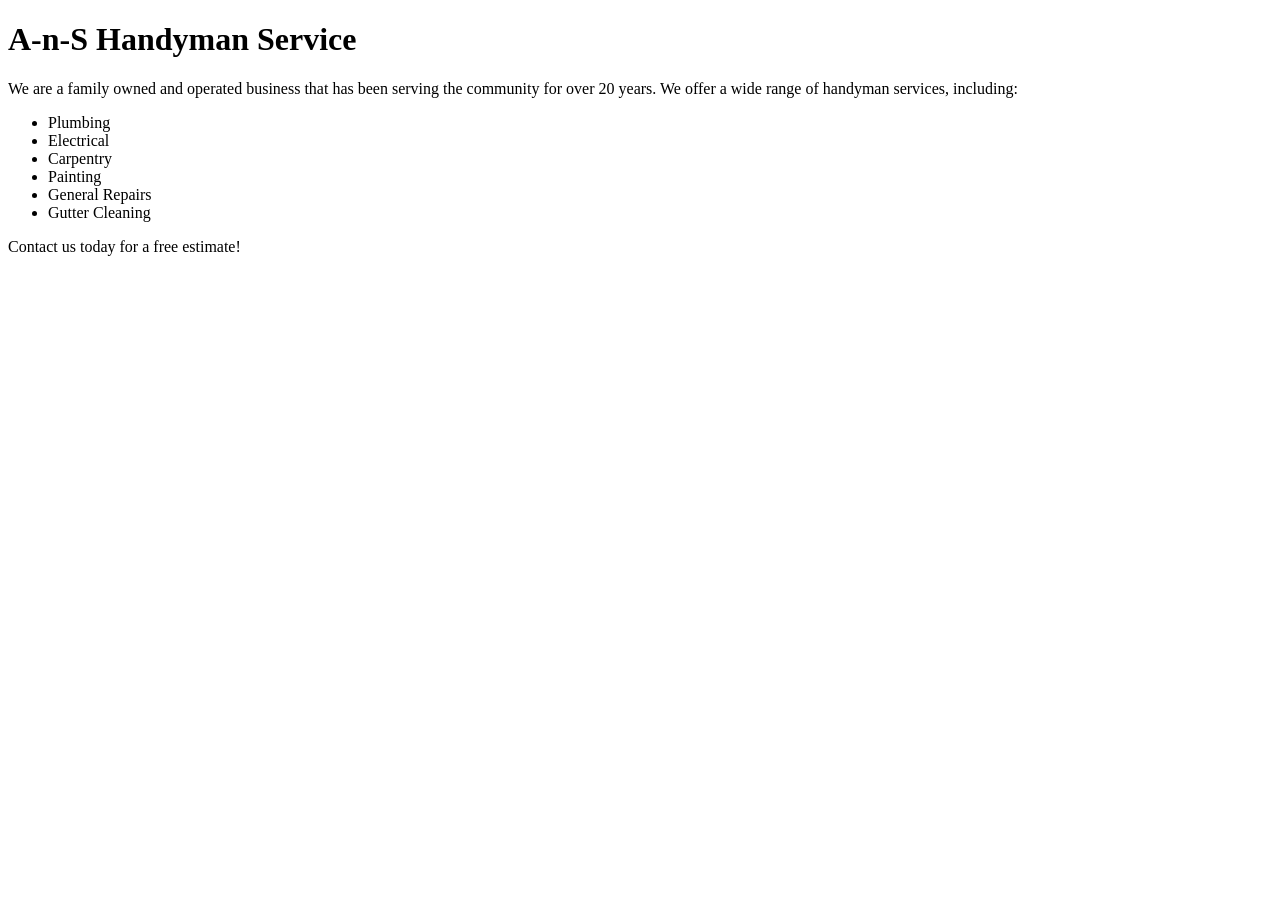
<file: ans-handyman-site/index.html>
<!DOCTYPE html>
<html>
    <head>
        <meta charset="utf-8">
        <title>A-n-S Handyman Service</title>
    </head>
    <body>
        <h1>A-n-S Handyman Service</h1>
        <p>We are a family owned and operated business that has been serving the community for over 20 years. We offer a wide range of handyman services, including:</p>
        <ul>
            <li>Plumbing</li>
            <li>Electrical</li>
            <li>Carpentry</li>
            <li>Painting</li>
            <li>General Repairs</li>
            <li>Gutter Cleaning</li>
        </ul>
        <p>Contact us today for a free estimate!</p>
</body>
</html>
</file>
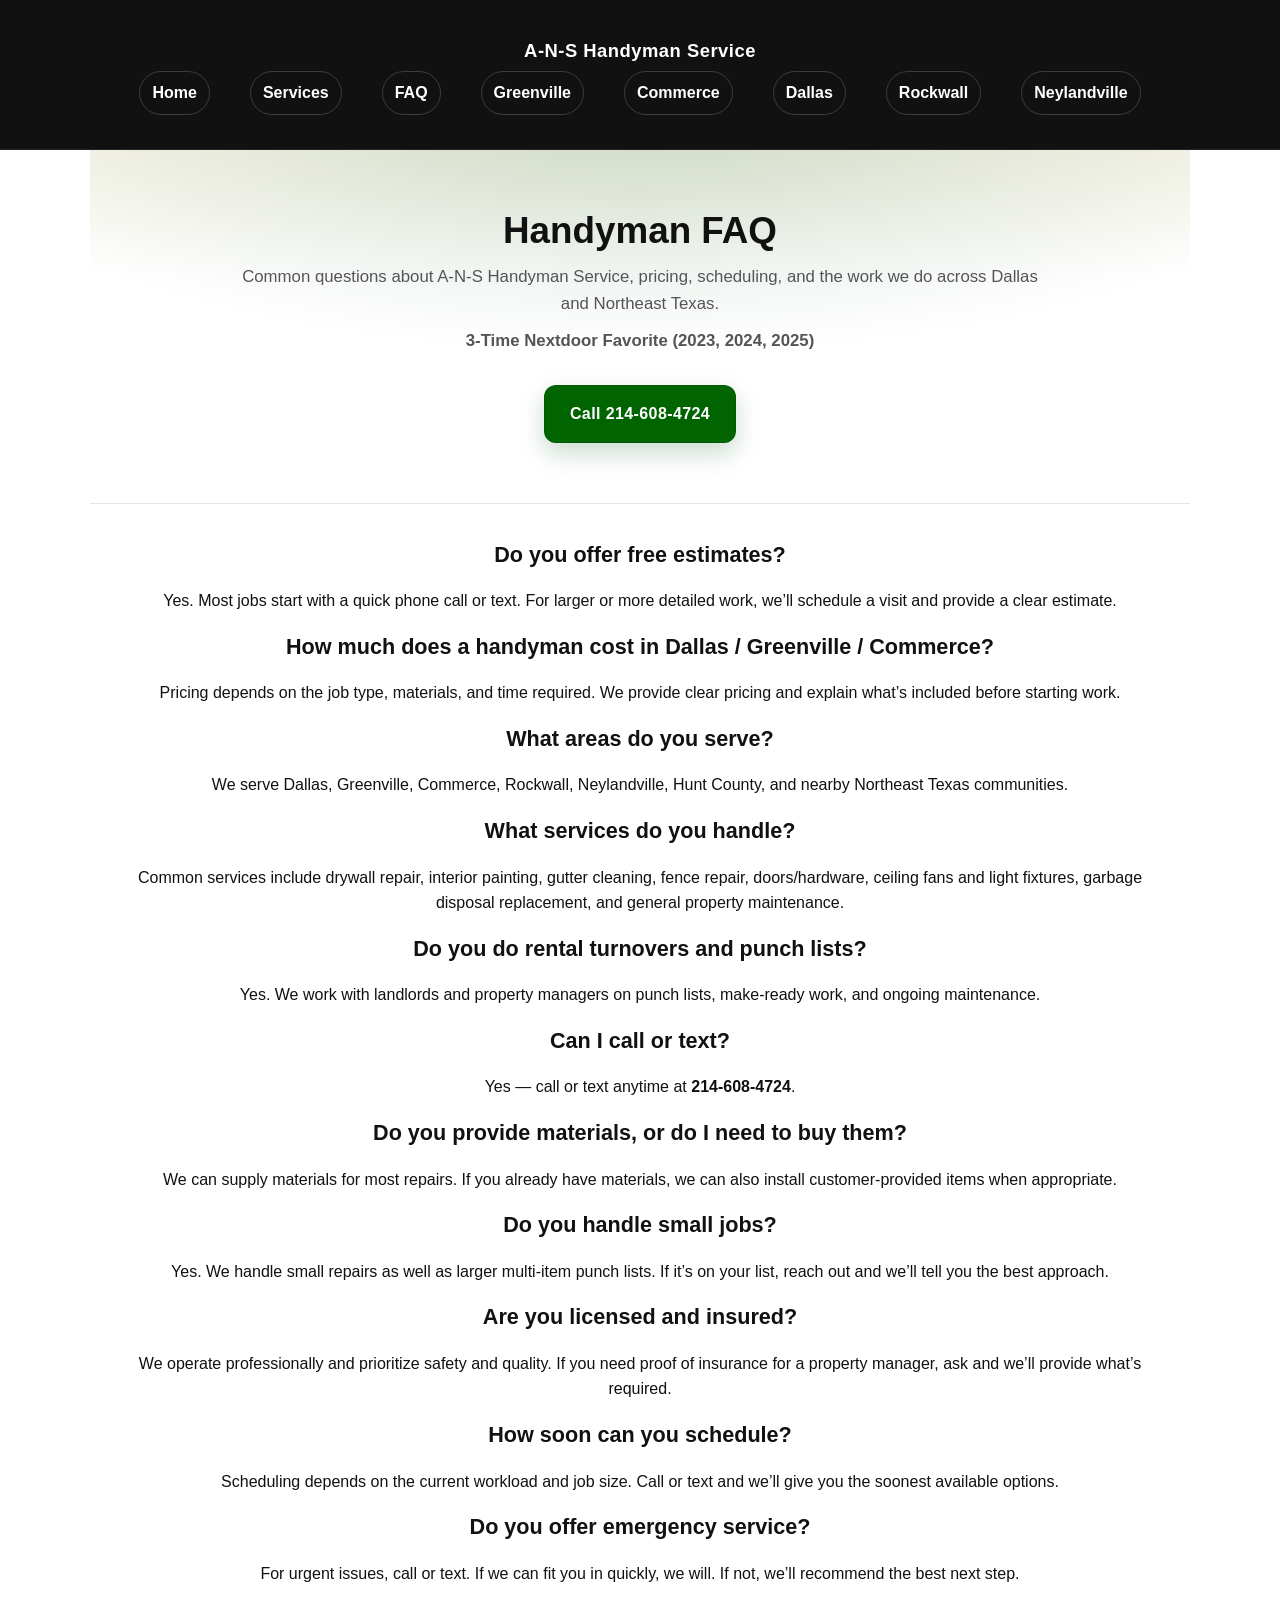
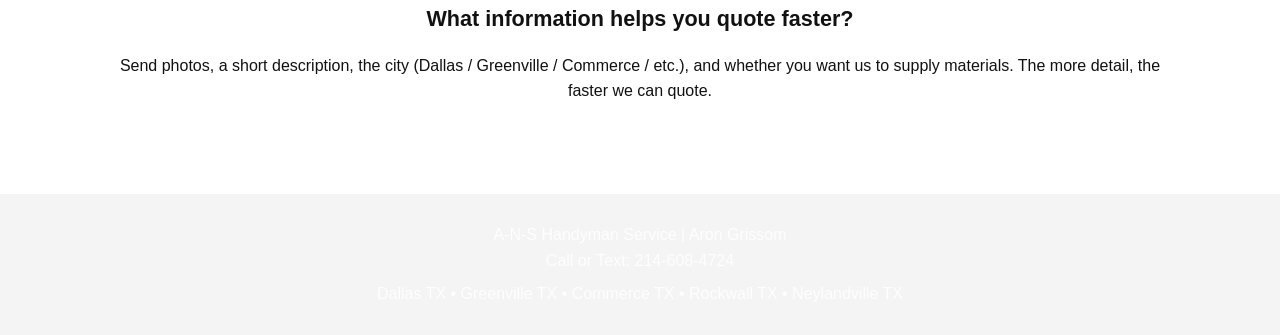
<file: anshandyman/faq.html>
<!DOCTYPE html>
<html lang="en">
<head>
<meta charset="UTF-8">
<meta name="viewport" content="width=device-width, initial-scale=1.0">

<title>Handyman FAQ | A-N-S Handyman Service</title>

<meta name="description" content="Handyman FAQ for Dallas, Greenville, Commerce, Rockwall and Northeast Texas. Pricing, estimates, services, scheduling, and what to expect. Call 214-608-4724.">

<link rel="stylesheet" href="styles.css">
</head>

<body>

<header>
  <h1>A-N-S Handyman Service</h1>

  <nav>
    <a href="index.html">Home</a>
    <a href="services.html">Services</a>
    <a href="faq.html">FAQ</a>
    <a href="handyman-greenville-tx.html">Greenville</a>
    <a href="handyman-commerce-tx.html">Commerce</a>
    <a href="handyman-dallas-tx.html">Dallas</a>
    <a href="handyman-rockwall-tx.html">Rockwall</a>
    <a href="handyman-neylandville-tx.html">Neylandville</a>
  </nav>
</header>

<section class="hero">
  <h2>Handyman FAQ</h2>
  <p>
    Common questions about A-N-S Handyman Service, pricing, scheduling, and the work we do
    across Dallas and Northeast Texas.
  </p>
  <p><strong>3-Time Nextdoor Favorite (2023, 2024, 2025)</strong></p>
  <a class="cta" href="tel:2146084724">Call 214-608-4724</a>
</section>

<section>
  <h2>Do you offer free estimates?</h2>
  <p>
    Yes. Most jobs start with a quick phone call or text. For larger or more detailed work,
    we’ll schedule a visit and provide a clear estimate.
  </p>

  <h2>How much does a handyman cost in Dallas / Greenville / Commerce?</h2>
  <p>
    Pricing depends on the job type, materials, and time required. We provide clear pricing
    and explain what’s included before starting work.
  </p>

  <h2>What areas do you serve?</h2>
  <p>
    We serve Dallas, Greenville, Commerce, Rockwall, Neylandville, Hunt County, and nearby
    Northeast Texas communities.
  </p>

  <h2>What services do you handle?</h2>
  <p>
    Common services include drywall repair, interior painting, gutter cleaning, fence repair,
    doors/hardware, ceiling fans and light fixtures, garbage disposal replacement, and general
    property maintenance.
  </p>

  <h2>Do you do rental turnovers and punch lists?</h2>
  <p>
    Yes. We work with landlords and property managers on punch lists, make-ready work, and
    ongoing maintenance.
  </p>

  <h2>Can I call or text?</h2>
  <p>
    Yes — call or text anytime at <strong>214-608-4724</strong>.
  </p>

  <h2>Do you provide materials, or do I need to buy them?</h2>
  <p>
    We can supply materials for most repairs. If you already have materials, we can also install
    customer-provided items when appropriate.
  </p>

  <h2>Do you handle small jobs?</h2>
  <p>
    Yes. We handle small repairs as well as larger multi-item punch lists. If it’s on your list,
    reach out and we’ll tell you the best approach.
  </p>

  <h2>Are you licensed and insured?</h2>
  <p>
    We operate professionally and prioritize safety and quality. If you need proof of insurance
    for a property manager, ask and we’ll provide what’s required.
  </p>

  <h2>How soon can you schedule?</h2>
  <p>
    Scheduling depends on the current workload and job size. Call or text and we’ll give you
    the soonest available options.
  </p>

  <h2>Do you offer emergency service?</h2>
  <p>
    For urgent issues, call or text. If we can fit you in quickly, we will. If not, we’ll recommend
    the best next step.
  </p>

  <h2>What information helps you quote faster?</h2>
  <p>
    Send photos, a short description, the city (Dallas / Greenville / Commerce / etc.), and whether
    you want us to supply materials. The more detail, the faster we can quote.
  </p>
</section>

<footer>
  <p>
    A-N-S Handyman Service | Aron Grissom<br>
    Call or Text: 214-608-4724
  </p>
  <p>
    Dallas TX • Greenville TX • Commerce TX • Rockwall TX • Neylandville TX
  </p>
</footer>

</body>
</html>
</file>
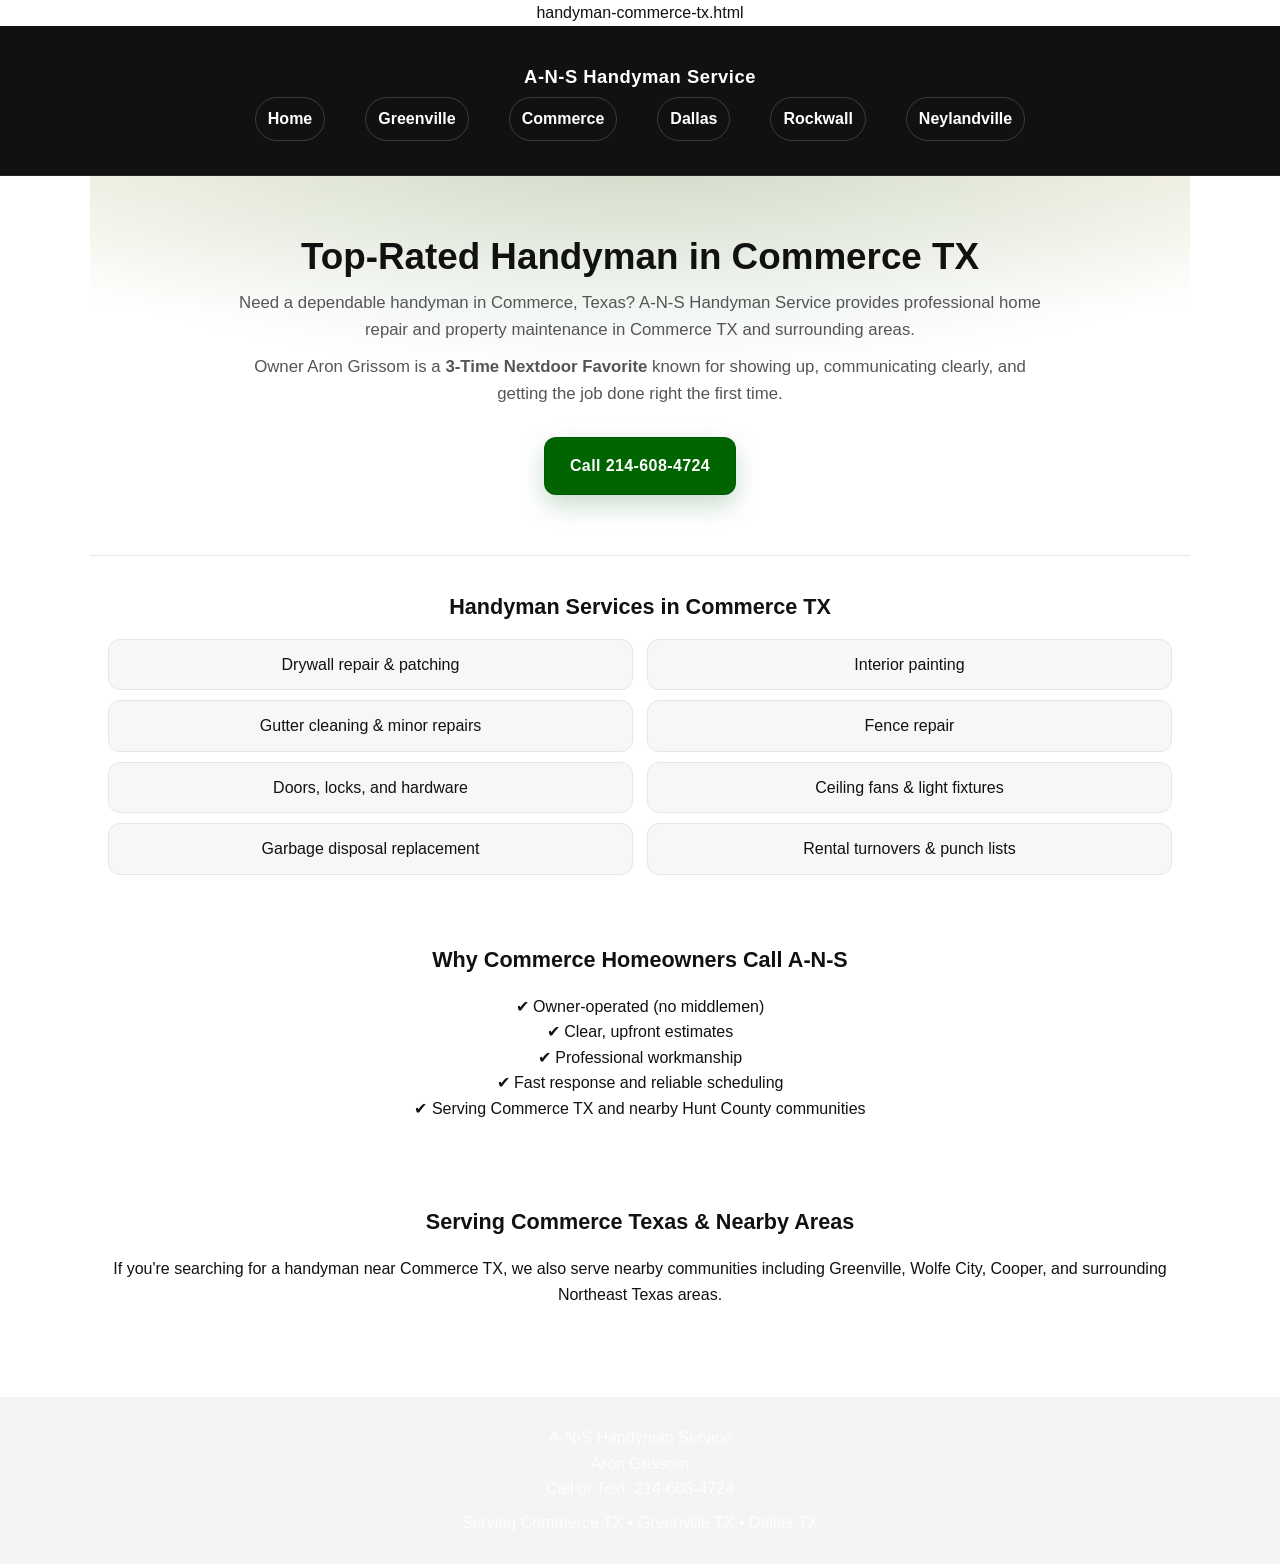
<file: anshandyman/handyman-commerce-tx.html>
handyman-commerce-tx.html
<!DOCTYPE html>
<html lang="en">
<head>
<meta charset="UTF-8">
<meta name="viewport" content="width=device-width, initial-scale=1.0">

<title>Handyman in Commerce TX | A-N-S Handyman Service</title>

<meta name="description" content="Top-rated handyman in Commerce TX. A-N-S Handyman Service provides home repairs, drywall repair, gutter cleaning, and property maintenance. Call 214-608-4724.">

<link rel="stylesheet" href="styles.css">
</head>

<body>

<header>
  <h1>A-N-S Handyman Service</h1>

  <nav>
 <a href="index.html">Home</a>
<a href="handyman-greenville-tx.html">Greenville</a>
<a href="handyman-commerce-tx.html">Commerce</a>
<a href="handyman-dallas-tx.html">Dallas</a>
<a href="handyman-rockwall-tx.html">Rockwall</a>
<a href="handyman-neylandville-tx.html">Neylandville</a>
  </nav>
</header>

<section class="hero">
  <h2>Top-Rated Handyman in Commerce TX</h2>

  <p>
    Need a dependable handyman in Commerce, Texas? A-N-S Handyman Service provides
    professional home repair and property maintenance in Commerce TX and surrounding areas.
  </p>

  <p>
    Owner Aron Grissom is a <strong>3-Time Nextdoor Favorite</strong> known for showing up,
    communicating clearly, and getting the job done right the first time.
  </p>

  <a class="cta" href="tel:2146084724">Call 214-608-4724</a>
</section>

<section>
  <h2>Handyman Services in Commerce TX</h2>
  <ul>
    <li>Drywall repair & patching</li>
    <li>Interior painting</li>
    <li>Gutter cleaning & minor repairs</li>
    <li>Fence repair</li>
    <li>Doors, locks, and hardware</li>
    <li>Ceiling fans & light fixtures</li>
    <li>Garbage disposal replacement</li>
    <li>Rental turnovers & punch lists</li>
  </ul>
</section>

<section>
  <h2>Why Commerce Homeowners Call A-N-S</h2>
  <p>
    ✔ Owner-operated (no middlemen)<br>
    ✔ Clear, upfront estimates<br>
    ✔ Professional workmanship<br>
    ✔ Fast response and reliable scheduling<br>
    ✔ Serving Commerce TX and nearby Hunt County communities
  </p>
</section>

<section>
  <h2>Serving Commerce Texas & Nearby Areas</h2>
  <p>
    If you're searching for a handyman near Commerce TX, we also serve nearby communities
    including Greenville, Wolfe City, Cooper, and surrounding Northeast Texas areas.
  </p>
</section>

<footer>
  <p>
    A-N-S Handyman Service<br>
    Aron Grissom<br>
    Call or Text: 214-608-4724
  </p>

  <p>
    Serving Commerce TX • Greenville TX • Dallas TX
  </p>
</footer>

</body>
</html>
</file>
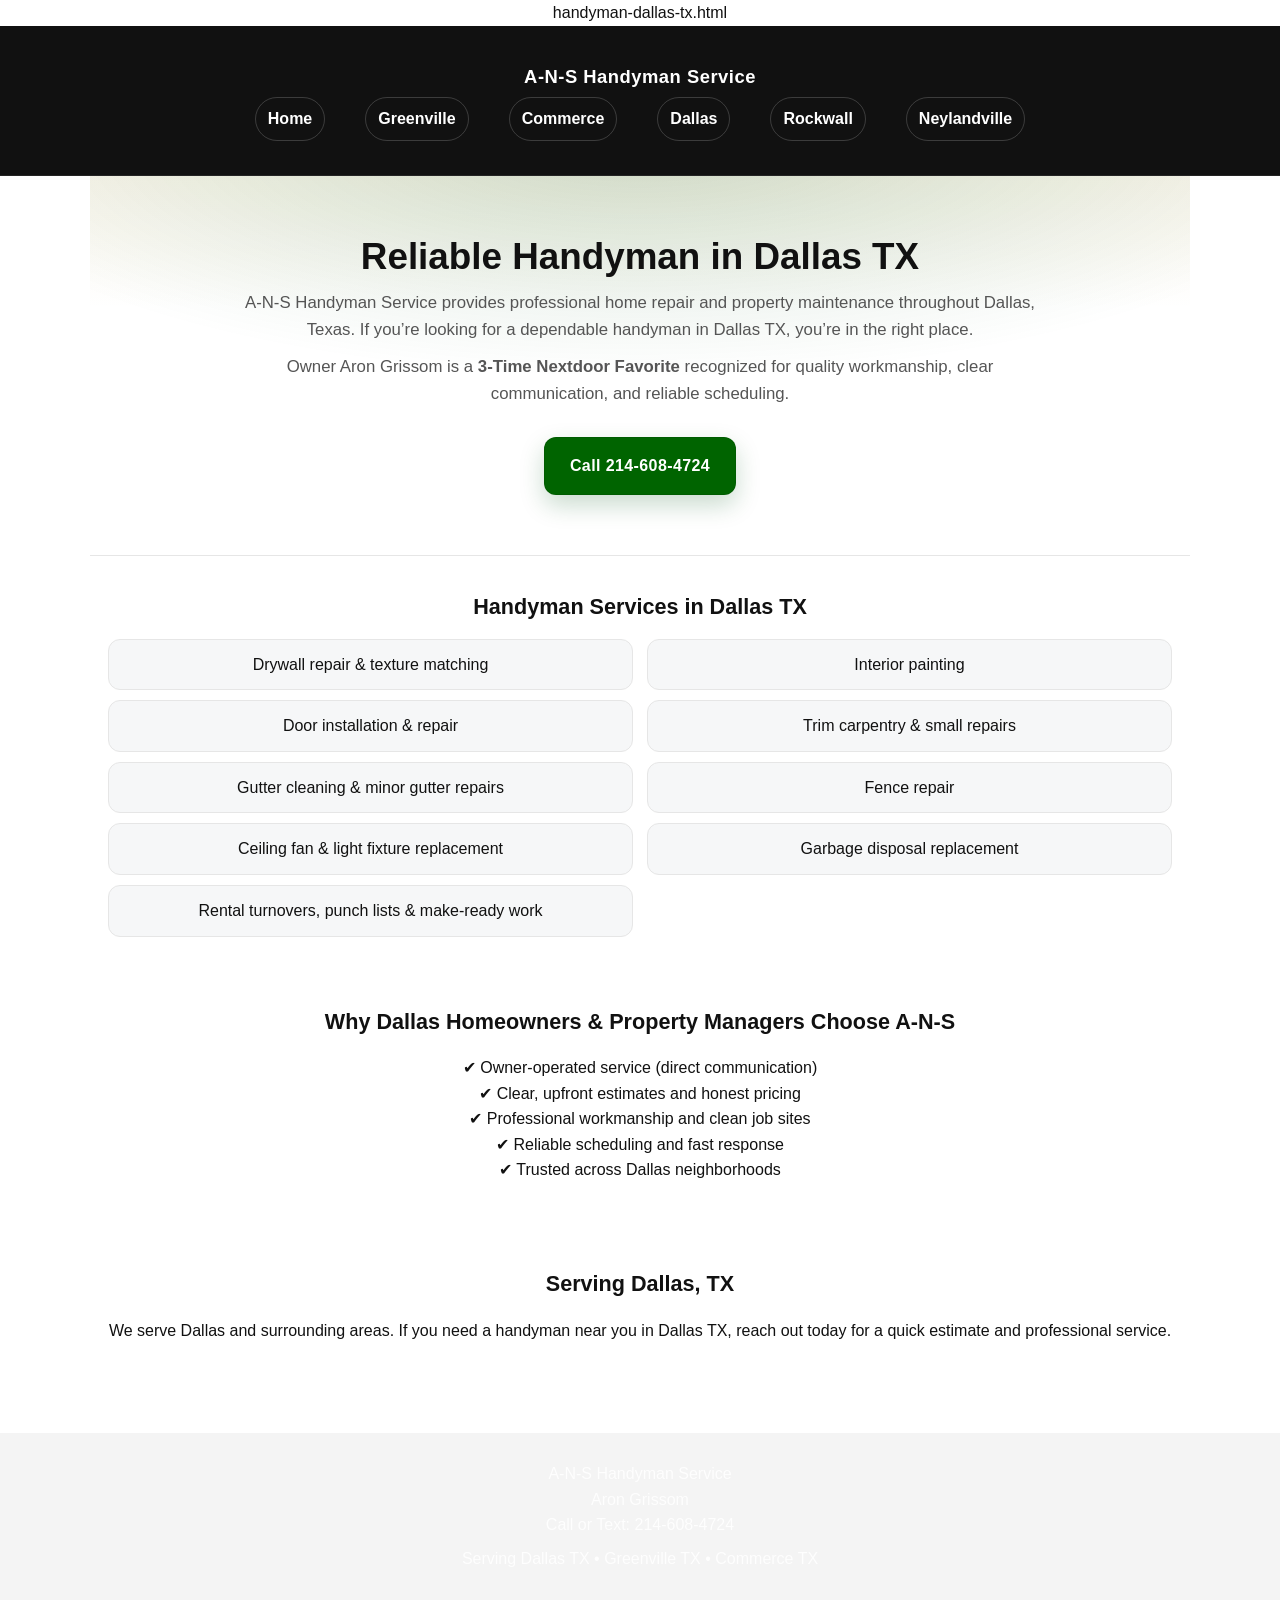
<file: anshandyman/handyman-dallas-tx.html>
handyman-dallas-tx.html
<!DOCTYPE html>
<html lang="en">
<head>
<meta charset="UTF-8">
<meta name="viewport" content="width=device-width, initial-scale=1.0">

<title>Handyman in Dallas TX | A-N-S Handyman Service</title>

<meta name="description" content="Award-winning handyman in Dallas TX. A-N-S Handyman Service handles drywall repair, painting, gutter cleaning, fence repair, and property maintenance. Call 214-608-4724.">

<link rel="stylesheet" href="styles.css">
</head>

<body>

<header>
  <h1>A-N-S Handyman Service</h1>

  <nav>
   <a href="index.html">Home</a>
<a href="handyman-greenville-tx.html">Greenville</a>
<a href="handyman-commerce-tx.html">Commerce</a>
<a href="handyman-dallas-tx.html">Dallas</a>
<a href="handyman-rockwall-tx.html">Rockwall</a>
<a href="handyman-neylandville-tx.html">Neylandville</a>
  </nav>
</header>

<section class="hero">
  <h2>Reliable Handyman in Dallas TX</h2>

  <p>
    A-N-S Handyman Service provides professional home repair and property maintenance
    throughout Dallas, Texas. If you’re looking for a dependable handyman in Dallas TX,
    you’re in the right place.
  </p>

  <p>
    Owner Aron Grissom is a <strong>3-Time Nextdoor Favorite</strong> recognized for quality
    workmanship, clear communication, and reliable scheduling.
  </p>

  <a class="cta" href="tel:2146084724">Call 214-608-4724</a>
</section>

<section>
  <h2>Handyman Services in Dallas TX</h2>
  <ul>
    <li>Drywall repair & texture matching</li>
    <li>Interior painting</li>
    <li>Door installation & repair</li>
    <li>Trim carpentry & small repairs</li>
    <li>Gutter cleaning & minor gutter repairs</li>
    <li>Fence repair</li>
    <li>Ceiling fan & light fixture replacement</li>
    <li>Garbage disposal replacement</li>
    <li>Rental turnovers, punch lists & make-ready work</li>
  </ul>
</section>

<section>
  <h2>Why Dallas Homeowners & Property Managers Choose A-N-S</h2>
  <p>
    ✔ Owner-operated service (direct communication)<br>
    ✔ Clear, upfront estimates and honest pricing<br>
    ✔ Professional workmanship and clean job sites<br>
    ✔ Reliable scheduling and fast response<br>
    ✔ Trusted across Dallas neighborhoods
  </p>
</section>

<section>
  <h2>Serving Dallas, TX</h2>
  <p>
    We serve Dallas and surrounding areas. If you need a handyman near you in Dallas TX,
    reach out today for a quick estimate and professional service.
  </p>
</section>

<footer>
  <p>
    A-N-S Handyman Service<br>
    Aron Grissom<br>
    Call or Text: 214-608-4724
  </p>

  <p>
    Serving Dallas TX • Greenville TX • Commerce TX
  </p>
</footer>

</body>
</html>
</file>
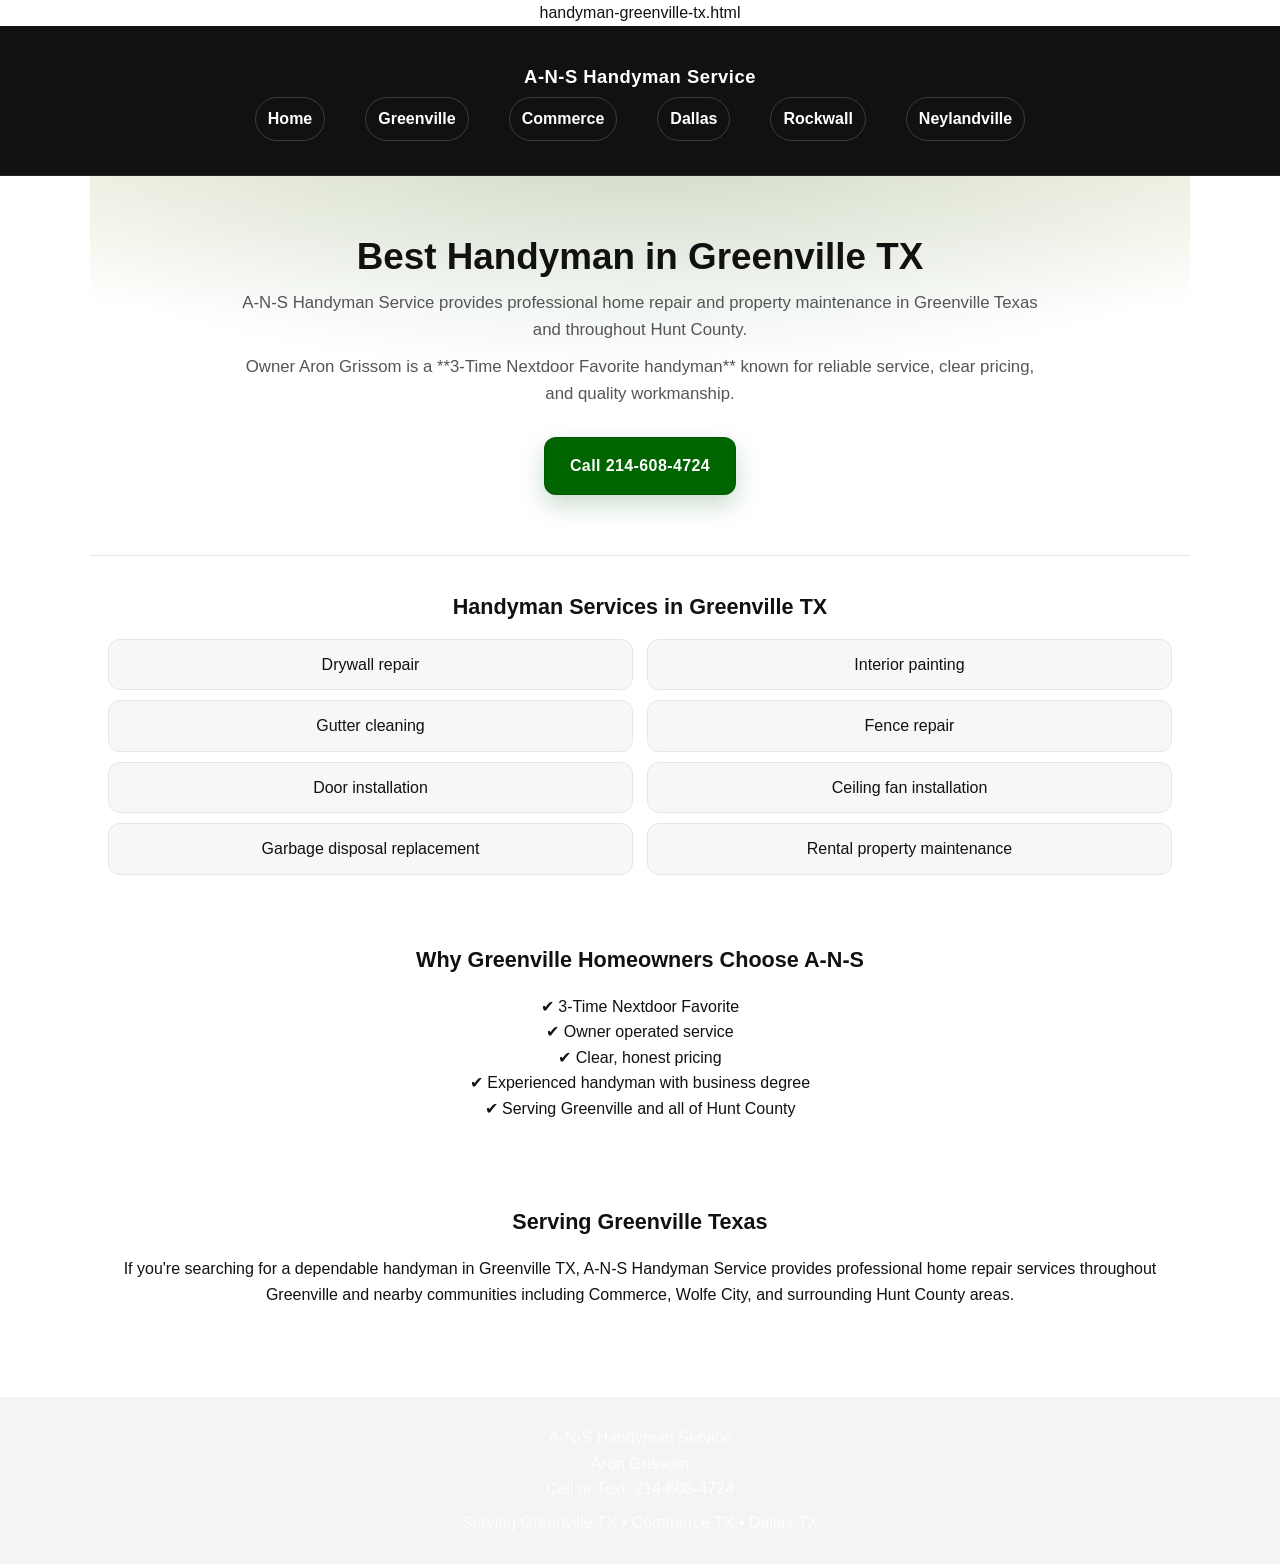
<file: anshandyman/handyman-greenville-tx.html>
handyman-greenville-tx.html
<!DOCTYPE html>
<html lang="en">
<head>
<meta charset="UTF-8">
<meta name="viewport" content="width=device-width, initial-scale=1.0">

<title>Handyman in Greenville TX | A-N-S Handyman Service</title>

<meta name="description" content="Award-winning handyman in Greenville TX. A-N-S Handyman Service provides drywall repair, gutter cleaning, home repairs and property maintenance. Call 214-608-4724.">

<link rel="stylesheet" href="styles.css">
</head>

<body>

<header>
<h1>A-N-S Handyman Service</h1>

<nav>
<a href="index.html">Home</a>
<a href="handyman-greenville-tx.html">Greenville</a>
<a href="handyman-commerce-tx.html">Commerce</a>
<a href="handyman-dallas-tx.html">Dallas</a>
<a href="handyman-rockwall-tx.html">Rockwall</a>
<a href="handyman-neylandville-tx.html">Neylandville</a>
</nav>
</header>

<section class="hero">
<h2>Best Handyman in Greenville TX</h2>

<p>
A-N-S Handyman Service provides professional home repair and property maintenance
in Greenville Texas and throughout Hunt County.
</p>

<p>
Owner Aron Grissom is a **3-Time Nextdoor Favorite handyman** known for reliable
service, clear pricing, and quality workmanship.
</p>

<a class="cta" href="tel:2146084724">Call 214-608-4724</a>
</section>

<section>

<h2>Handyman Services in Greenville TX</h2>

<ul>
<li>Drywall repair</li>
<li>Interior painting</li>
<li>Gutter cleaning</li>
<li>Fence repair</li>
<li>Door installation</li>
<li>Ceiling fan installation</li>
<li>Garbage disposal replacement</li>
<li>Rental property maintenance</li>
</ul>

</section>

<section>

<h2>Why Greenville Homeowners Choose A-N-S</h2>

<p>
✔ 3-Time Nextdoor Favorite  
<br>
✔ Owner operated service  
<br>
✔ Clear, honest pricing  
<br>
✔ Experienced handyman with business degree  
<br>
✔ Serving Greenville and all of Hunt County
</p>

</section>

<section>

<h2>Serving Greenville Texas</h2>

<p>
If you're searching for a dependable handyman in Greenville TX,
A-N-S Handyman Service provides professional home repair services
throughout Greenville and nearby communities including Commerce,
Wolfe City, and surrounding Hunt County areas.
</p>

</section>

<footer>

<p>
A-N-S Handyman Service<br>
Aron Grissom<br>
Call or Text: 214-608-4724
</p>

<p>
Serving Greenville TX • Commerce TX • Dallas TX
</p>

</footer>

</body>
</html>
</file>
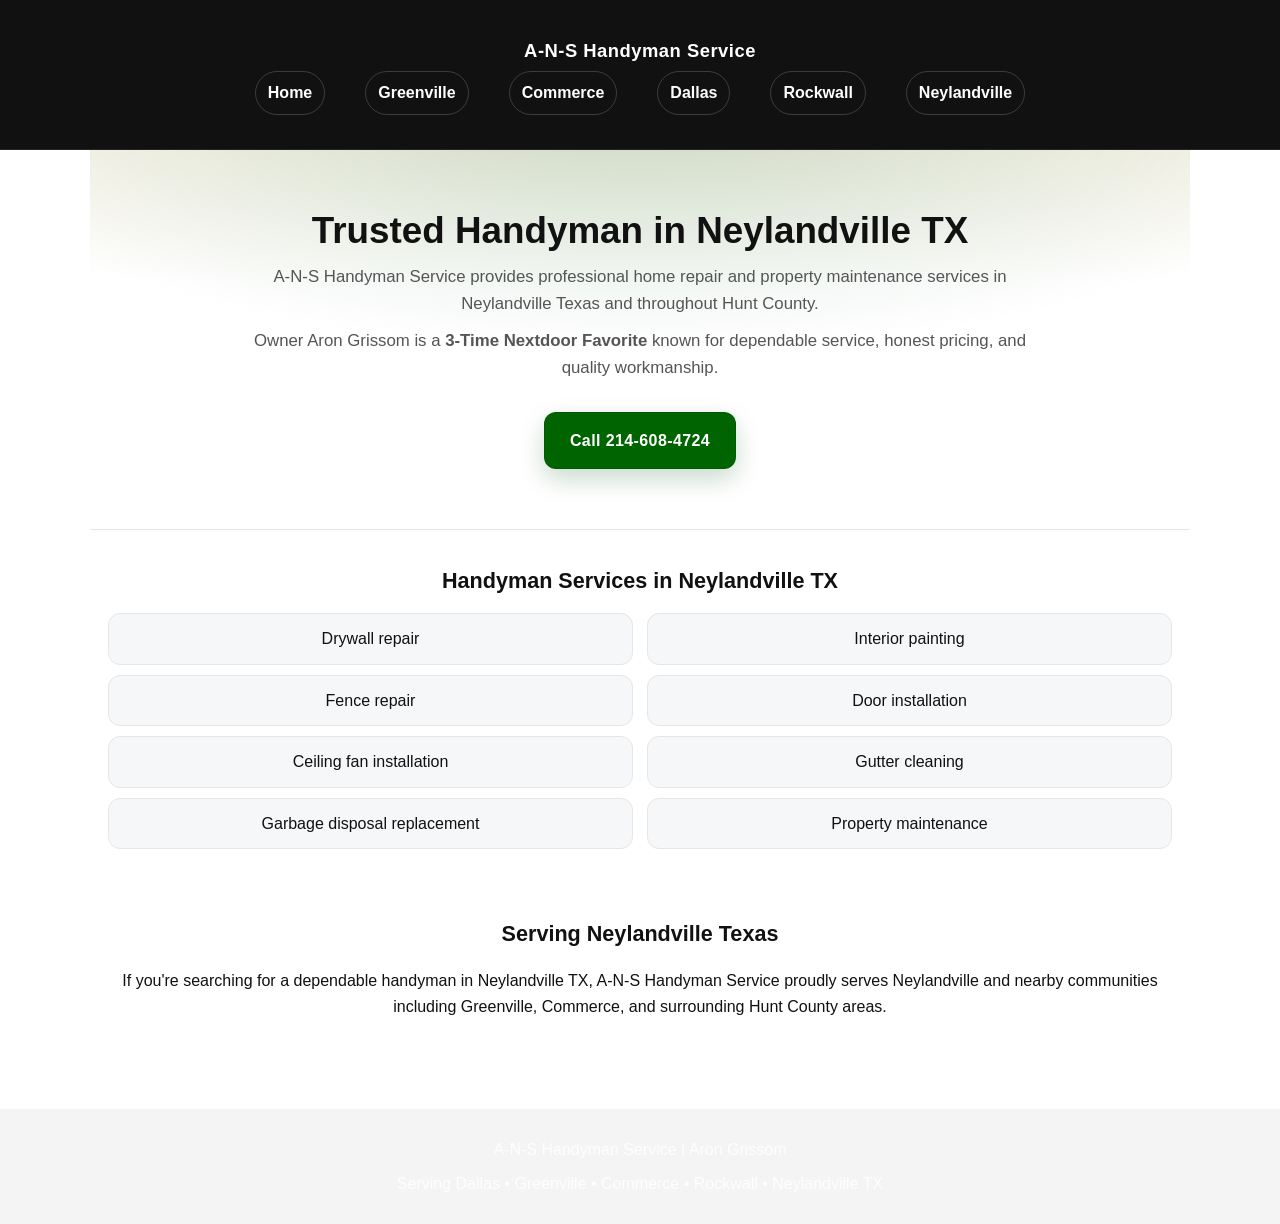
<file: anshandyman/handyman-neylandville-tx.html>
<!DOCTYPE html>
<html lang="en">
<head>
<meta charset="UTF-8">
<meta name="viewport" content="width=device-width, initial-scale=1.0">

<title>Handyman in Neylandville TX | A-N-S Handyman Service</title>

<meta name="description" content="Reliable handyman in Neylandville TX. A-N-S Handyman Service provides drywall repair, gutter cleaning, painting, and home maintenance. Call 214-608-4724.">

<link rel="stylesheet" href="styles.css">
</head>

<body>

<header>
<h1>A-N-S Handyman Service</h1>

<nav>
<a href="index.html">Home</a>
<a href="handyman-greenville-tx.html">Greenville</a>
<a href="handyman-commerce-tx.html">Commerce</a>
<a href="handyman-dallas-tx.html">Dallas</a>
<a href="handyman-rockwall-tx.html">Rockwall</a>
<a href="handyman-neylandville-tx.html">Neylandville</a>
</nav>
</header>

<section class="hero">

<h2>Trusted Handyman in Neylandville TX</h2>

<p>
A-N-S Handyman Service provides professional home repair and property
maintenance services in Neylandville Texas and throughout Hunt County.
</p>

<p>
Owner Aron Grissom is a <strong>3-Time Nextdoor Favorite</strong> known
for dependable service, honest pricing, and quality workmanship.
</p>

<a class="cta" href="tel:2146084724">Call 214-608-4724</a>

</section>

<section>

<h2>Handyman Services in Neylandville TX</h2>

<ul>
<li>Drywall repair</li>
<li>Interior painting</li>
<li>Fence repair</li>
<li>Door installation</li>
<li>Ceiling fan installation</li>
<li>Gutter cleaning</li>
<li>Garbage disposal replacement</li>
<li>Property maintenance</li>
</ul>

</section>

<section>

<h2>Serving Neylandville Texas</h2>

<p>
If you're searching for a dependable handyman in Neylandville TX,
A-N-S Handyman Service proudly serves Neylandville and nearby
communities including Greenville, Commerce, and surrounding
Hunt County areas.
</p>

</section>

<footer>

<p>A-N-S Handyman Service | Aron Grissom</p>

<p>Serving Dallas • Greenville • Commerce • Rockwall • Neylandville TX</p>

</footer>

</body>
</html>
</file>
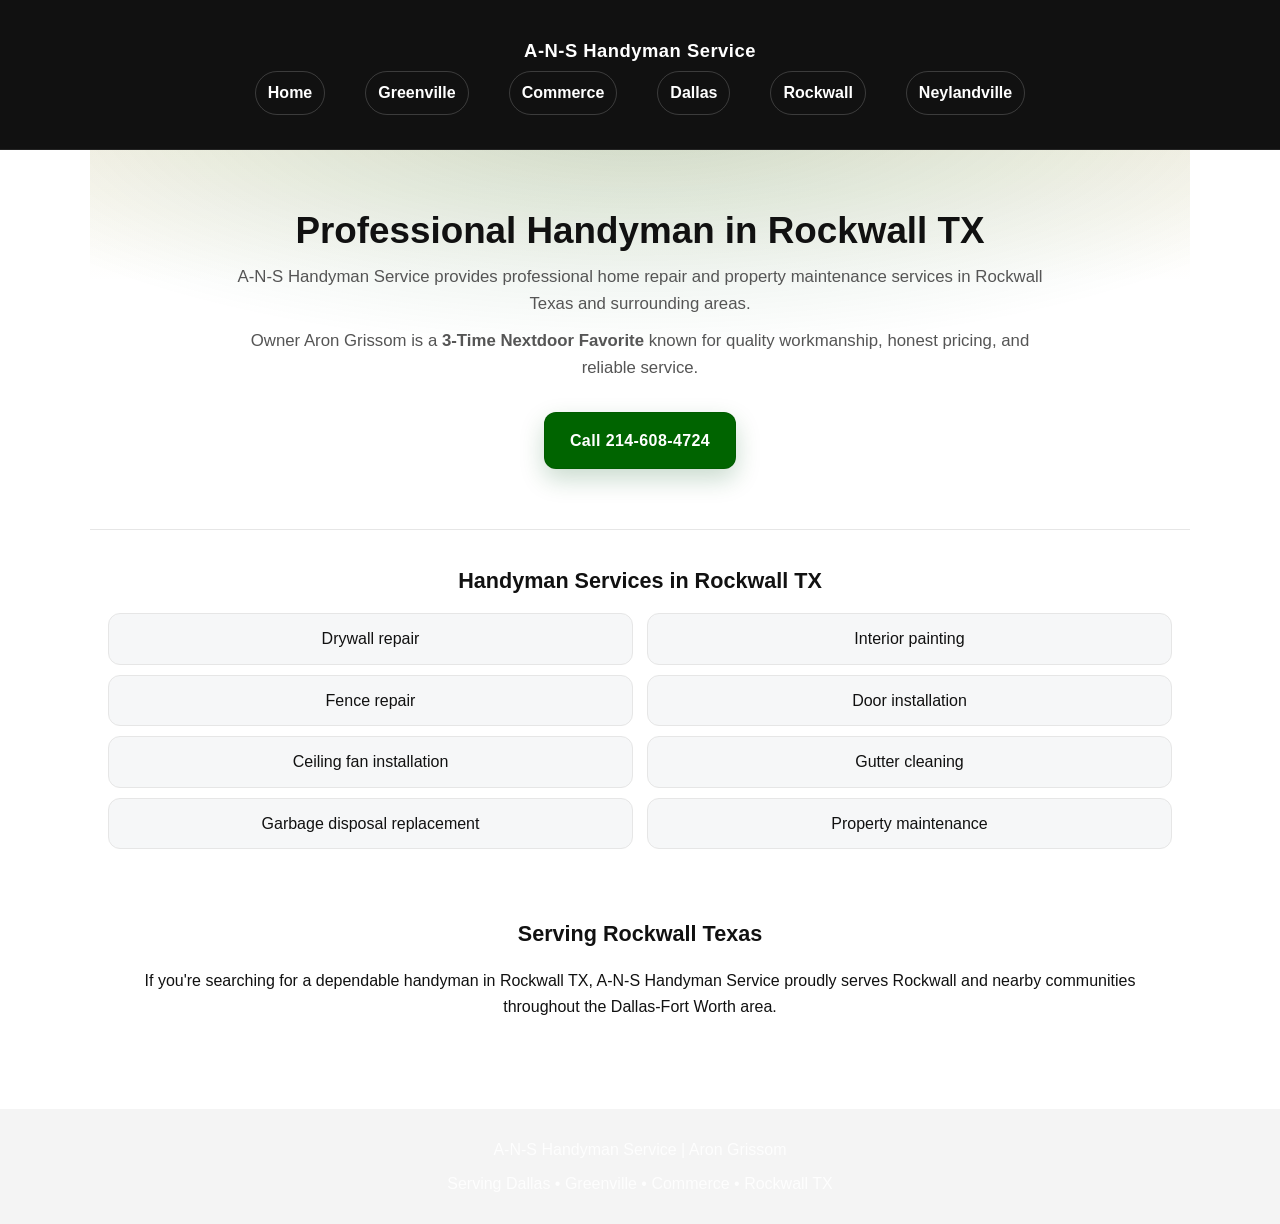
<file: anshandyman/handyman-rockwall-tx.html>
<!DOCTYPE html>
<html lang="en">
<head>
<meta charset="UTF-8">
<meta name="viewport" content="width=device-width, initial-scale=1.0">

<title>Handyman in Rockwall TX | A-N-S Handyman Service</title>

<meta name="description" content="Reliable handyman in Rockwall TX. A-N-S Handyman Service offers drywall repair, painting, gutter cleaning, and home maintenance. Call 214-608-4724.">

<link rel="stylesheet" href="styles.css">
</head>

<body>

<header>
<h1>A-N-S Handyman Service</h1>

<nav>
<a href="index.html">Home</a>
<a href="handyman-greenville-tx.html">Greenville</a>
<a href="handyman-commerce-tx.html">Commerce</a>
<a href="handyman-dallas-tx.html">Dallas</a>
<a href="handyman-rockwall-tx.html">Rockwall</a>
<a href="handyman-neylandville-tx.html">Neylandville</a>
</nav>
</header>

<section class="hero">

<h2>Professional Handyman in Rockwall TX</h2>

<p>
A-N-S Handyman Service provides professional home repair and property
maintenance services in Rockwall Texas and surrounding areas.
</p>

<p>
Owner Aron Grissom is a <strong>3-Time Nextdoor Favorite</strong> known for
quality workmanship, honest pricing, and reliable service.
</p>

<a class="cta" href="tel:2146084724">Call 214-608-4724</a>

</section>

<section>

<h2>Handyman Services in Rockwall TX</h2>

<ul>
<li>Drywall repair</li>
<li>Interior painting</li>
<li>Fence repair</li>
<li>Door installation</li>
<li>Ceiling fan installation</li>
<li>Gutter cleaning</li>
<li>Garbage disposal replacement</li>
<li>Property maintenance</li>
</ul>

</section>

<section>

<h2>Serving Rockwall Texas</h2>

<p>
If you're searching for a dependable handyman in Rockwall TX,
A-N-S Handyman Service proudly serves Rockwall and nearby communities
throughout the Dallas-Fort Worth area.
</p>

</section>

<footer>

<p>A-N-S Handyman Service | Aron Grissom</p>

<p>Serving Dallas • Greenville • Commerce • Rockwall TX</p>

</footer>

</body>
</html>
</file>
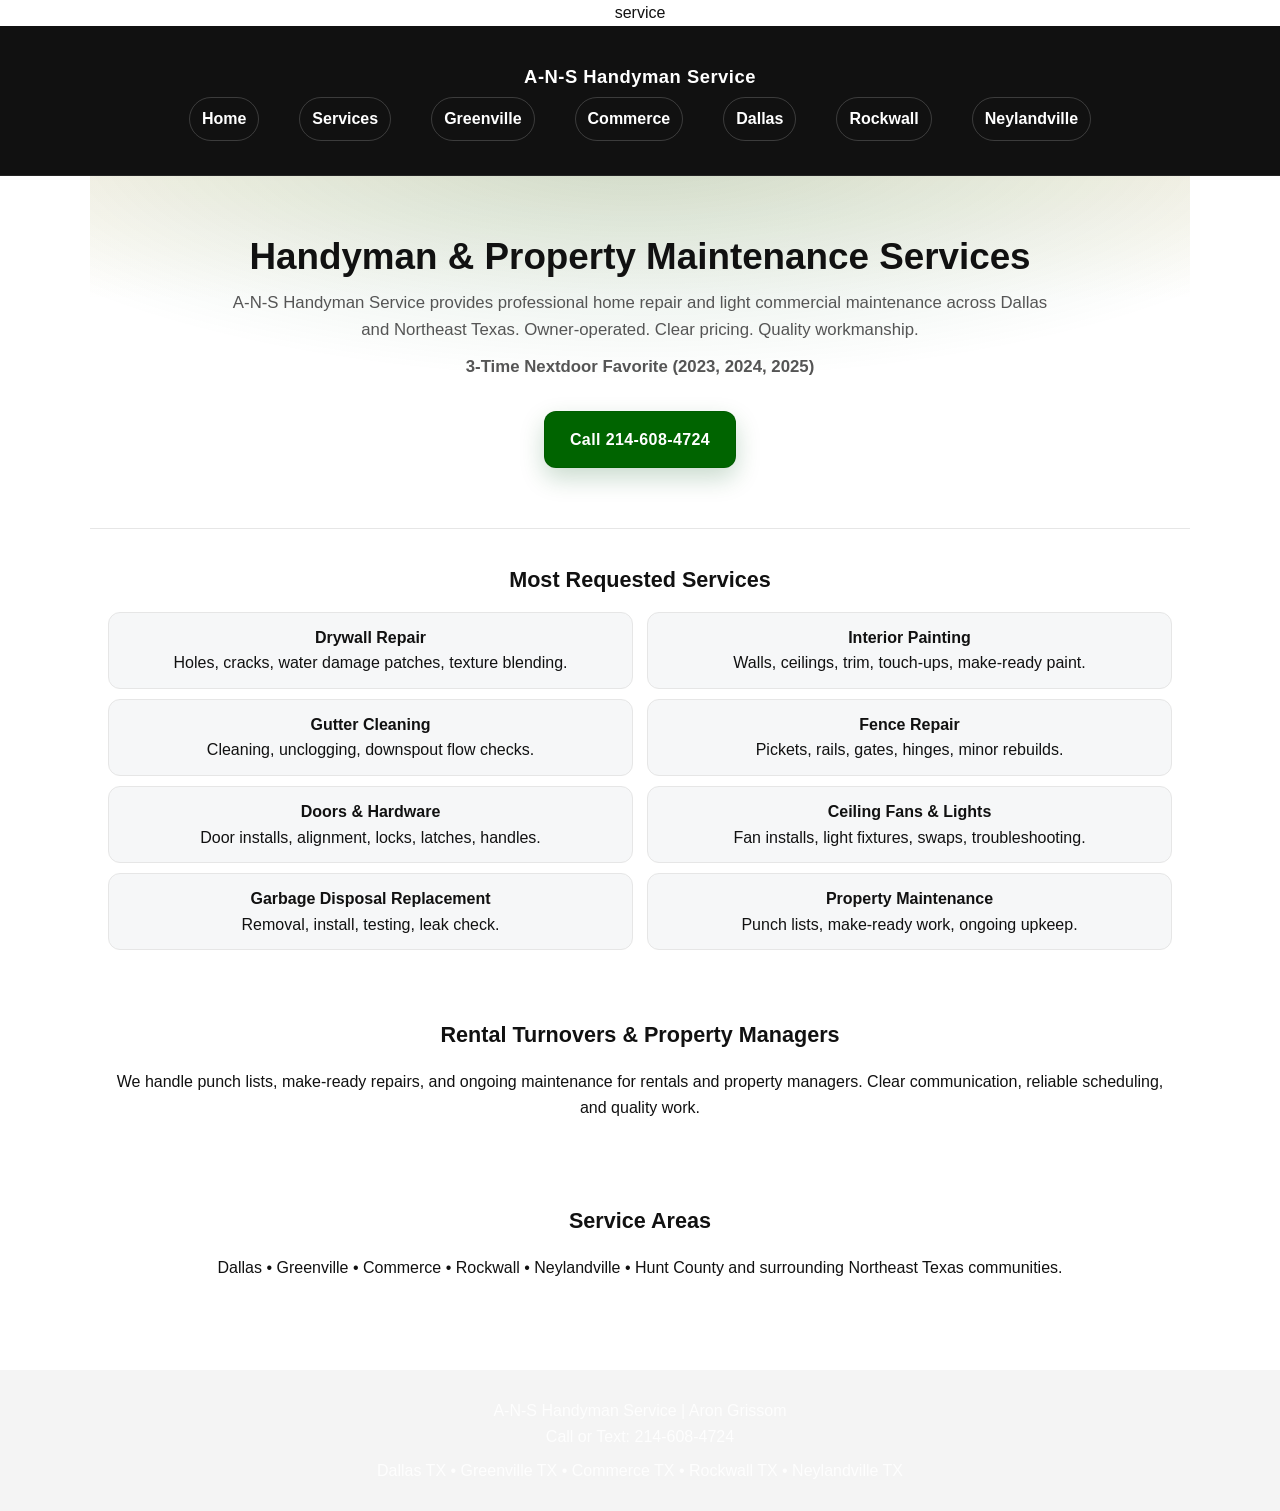
<file: anshandyman/services.html>
service<!DOCTYPE html>
<html lang="en">
<head>
<meta charset="UTF-8">
<meta name="viewport" content="width=device-width, initial-scale=1.0">

<title>Handyman Services | A-N-S Handyman Service</title>

<meta name="description" content="A-N-S Handyman Service provides drywall repair, painting, gutter cleaning, fence repair, fixture installs, and property maintenance in Dallas & Northeast Texas. Call 214-608-4724.">

<link rel="stylesheet" href="styles.css">
</head>

<body>

<header>
  <h1>A-N-S Handyman Service</h1>

  <nav>
    <a href="index.html">Home</a>
    <a href="services.html">Services</a>
    <a href="handyman-greenville-tx.html">Greenville</a>
    <a href="handyman-commerce-tx.html">Commerce</a>
    <a href="handyman-dallas-tx.html">Dallas</a>
    <a href="handyman-rockwall-tx.html">Rockwall</a>
    <a href="handyman-neylandville-tx.html">Neylandville</a>
  </nav>
</header>

<section class="hero">
  <h2>Handyman & Property Maintenance Services</h2>
  <p>
    A-N-S Handyman Service provides professional home repair and light commercial
    maintenance across Dallas and Northeast Texas. Owner-operated. Clear pricing.
    Quality workmanship.
  </p>
  <p>
    <strong>3-Time Nextdoor Favorite (2023, 2024, 2025)</strong>
  </p>
  <a class="cta" href="tel:2146084724">Call 214-608-4724</a>
</section>

<section>
  <h2>Most Requested Services</h2>
  <ul>
    <li><strong>Drywall Repair</strong><br>Holes, cracks, water damage patches, texture blending.</li>
    <li><strong>Interior Painting</strong><br>Walls, ceilings, trim, touch-ups, make-ready paint.</li>
    <li><strong>Gutter Cleaning</strong><br>Cleaning, unclogging, downspout flow checks.</li>
    <li><strong>Fence Repair</strong><br>Pickets, rails, gates, hinges, minor rebuilds.</li>
    <li><strong>Doors & Hardware</strong><br>Door installs, alignment, locks, latches, handles.</li>
    <li><strong>Ceiling Fans & Lights</strong><br>Fan installs, light fixtures, swaps, troubleshooting.</li>
    <li><strong>Garbage Disposal Replacement</strong><br>Removal, install, testing, leak check.</li>
    <li><strong>Property Maintenance</strong><br>Punch lists, make-ready work, ongoing upkeep.</li>
  </ul>
</section>

<section>
  <h2>Rental Turnovers & Property Managers</h2>
  <p>
    We handle punch lists, make-ready repairs, and ongoing maintenance for rentals and
    property managers. Clear communication, reliable scheduling, and quality work.
  </p>
</section>

<section>
  <h2>Service Areas</h2>
  <p>
    Dallas • Greenville • Commerce • Rockwall • Neylandville • Hunt County and surrounding
    Northeast Texas communities.
  </p>
</section>

<footer>
  <p>
    A-N-S Handyman Service | Aron Grissom<br>
    Call or Text: 214-608-4724
  </p>
  <p>
    Dallas TX • Greenville TX • Commerce TX • Rockwall TX • Neylandville TX
  </p>
</footer>

</body>
</html>
</file>
<file: anshandyman/styles.css>
/* =========
   A-N-S Handyman Service - Clean Pro Styles
   ========= */

:root{
  --bg: #ffffff;
  --text: #111111;
  --muted: #555555;
  --card: #f6f7f8;
  --border: #e6e6e6;
  --accent: #0b5d1e;      /* deep green */
  --accent2: #caa13a;     /* gold */
  --max: 1100px;
}

*{ box-sizing: border-box; }

body{
  margin: 0;
  font-family: system-ui, -apple-system, Segoe UI, Roboto, Arial, sans-serif;
  color: var(--text);
  background: var(--bg);
  line-height: 1.6;
}

a{ color: inherit; }

header{
  position: sticky;
  top: 0;
  z-index: 10;
  background: rgba(17,17,17,0.95);
  backdrop-filter: blur(8px);
  border-bottom: 1px solid rgba(255,255,255,0.08);
}

header h1{
  margin: 0;
  padding: 16px 18px 6px;
  color: #fff;
  font-size: 1.15rem;
  letter-spacing: 0.5px;
  text-align: center;
}

nav{
  display: flex;
  gap: 10px;
  justify-content: center;
  flex-wrap: wrap;
  padding: 0 12px 14px;
}

nav a{
  color: #fff;
  text-decoration: none;
  font-weight: 600;
  padding: 8px 12px;
  border-radius: 999px;
  border: 1px solid rgba(255,255,255,0.18);
  transition: transform 120ms ease, background 120ms ease, border 120ms ease;
}

nav a:hover{
  background: rgba(255,255,255,0.12);
  border-color: rgba(255,255,255,0.28);
  transform: translateY(-1px);
}

.hero{
  padding: 64px 18px;
  text-align: center;
  background:
    radial-gradient(1200px 400px at 50% -10%, rgba(11,93,30,0.18), transparent 60%),
    linear-gradient(180deg, rgba(202,161,58,0.10), transparent 35%);
  border-bottom: 1px solid var(--border);
}

.hero h2{
  margin: 0 auto 12px;
  max-width: var(--max);
  font-size: clamp(1.6rem, 3vw, 2.3rem);
  line-height: 1.15;
}

.hero p{
  margin: 10px auto;
  max-width: 820px;
  color: var(--muted);
  font-size: 1.05rem;
}

.cta{
  display: inline-block;
  margin-top: 18px;
  padding: 14px 22px;
  background: var(--accent);
  color: #fff;
  text-decoration: none;
  font-weight: 800;
  letter-spacing: 0.4px;
  border-radius: 12px;
  box-shadow: 0 10px 24px rgba(11,93,30,0.22);
  border: 1px solid rgba(0,0,0,0.08);
  transition: transform 120ms ease, box-shadow 120ms ease, filter 120ms ease;
}

.cta:hover{
  transform: translateY(-2px);
  box-shadow: 0 14px 28px rgba(11,93,30,0.28);
  filter: brightness(1.02);
}

section{
  max-width: var(--max);
  margin: 0 auto;
  padding: 34px 18px;
}

section h2{
  margin: 0 0 12px;
  font-size: 1.35rem;
}

ul{
  margin: 14px auto 0;
  padding: 0;
  list-style: none;
  display: grid;
  grid-template-columns: repeat(2, minmax(0, 1fr));
  gap: 10px 14px;
}

li{
  background: var(--card);
  border: 1px solid var(--border);
  padding: 12px 12px;
  border-radius: 12px;
}

footer{
  margin-top: 24px;
  padding: 26px 18px;
  text-align: center;
  background: #0f0f0f;
  color: #fff;
}

footer p{
  margin: 8px 0;
  color: rgba(255,255,255,0.85);
}

/* Mobile */
@media (max-width: 640px){
  ul{ grid-template-columns: 1fr; }
  header h1{ font-size: 1.05rem; }
}
body {
    font-family: Arial, sans-serif;
    margin: 0;
    text-align: center;
}

header {
    background: #111;
    color: white;
    padding: 20px;
}

nav a {
    color: white;
    margin: 0 15px;
    text-decoration: none;
}

.hero {
    padding: 60px 20px;
}

.cta {
    display: inline-block;
    margin-top: 20px;
    padding: 15px 25px;
    background: darkgreen;
    color: white;
    text-decoration: none;
    font-weight: bold;
}

footer {
    background: #f4f4f4;
    padding: 20px;
    margin-top: 40px;
}
</file>
